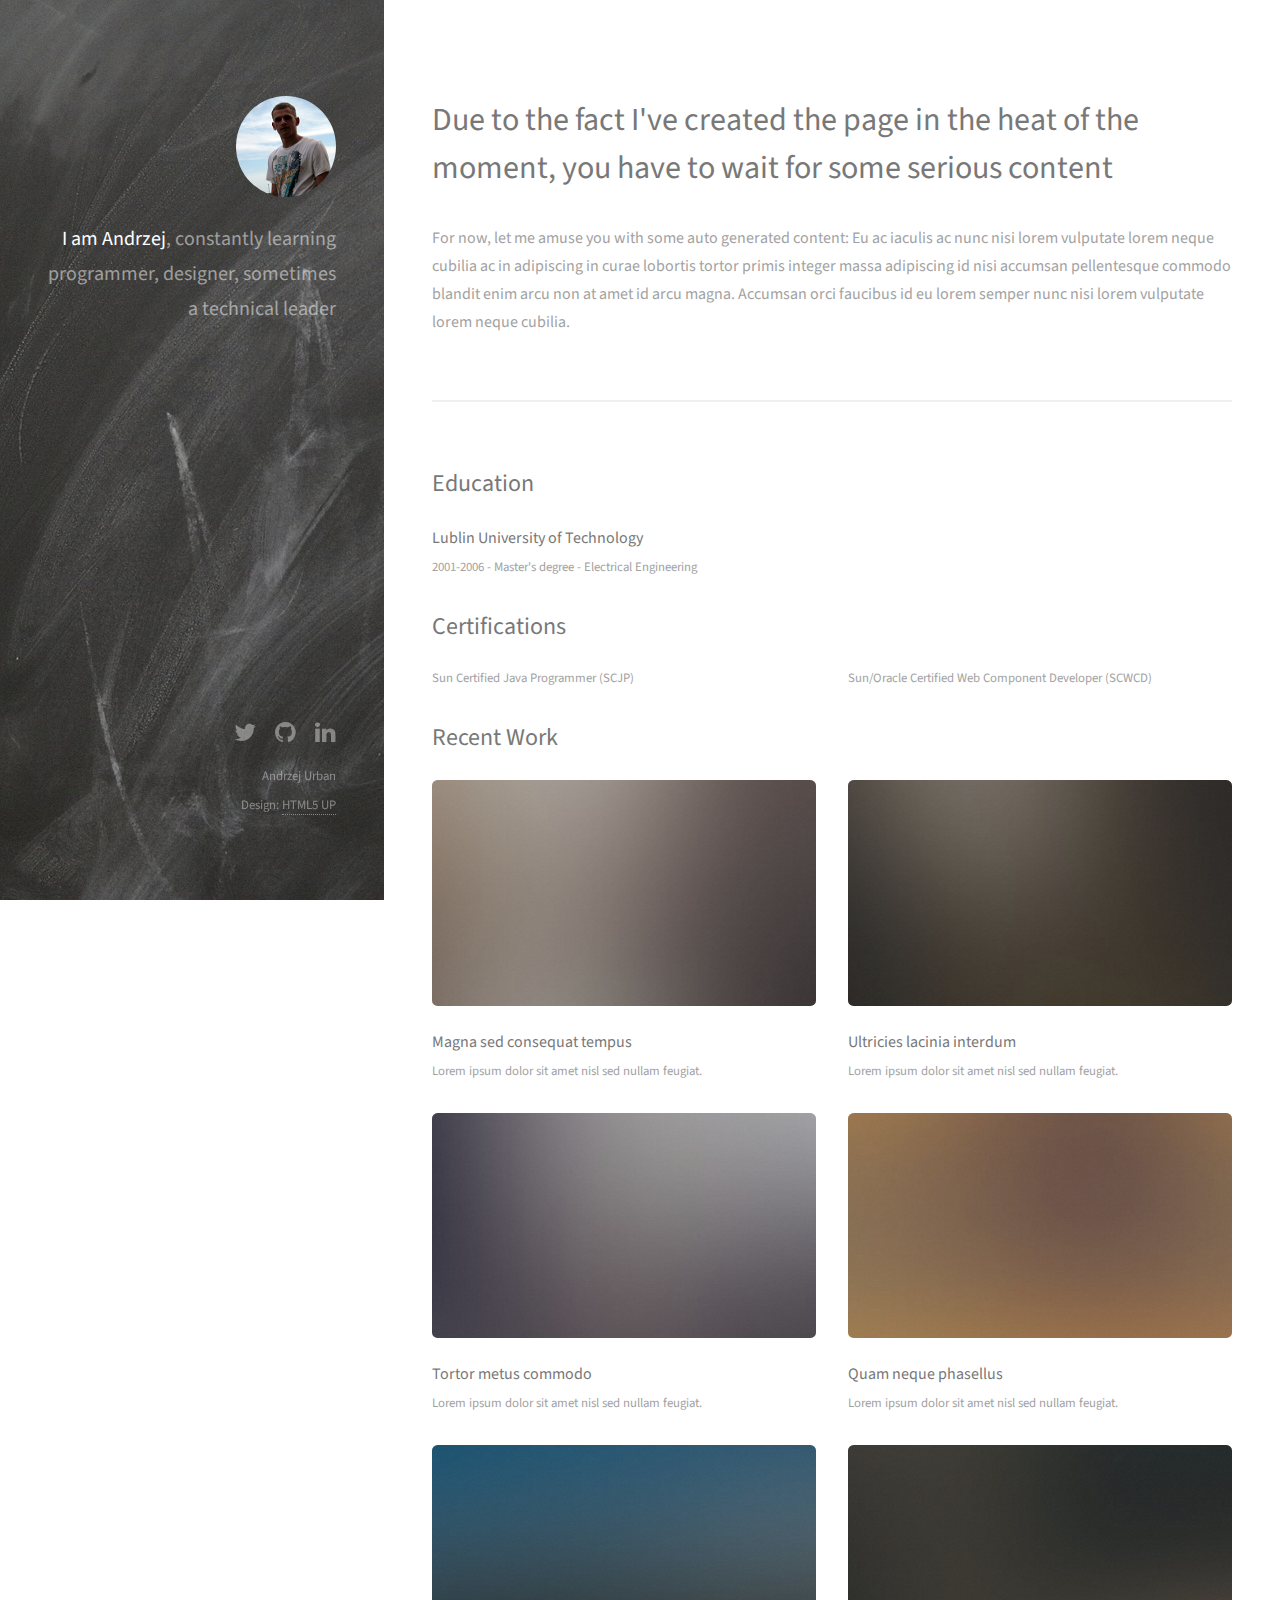
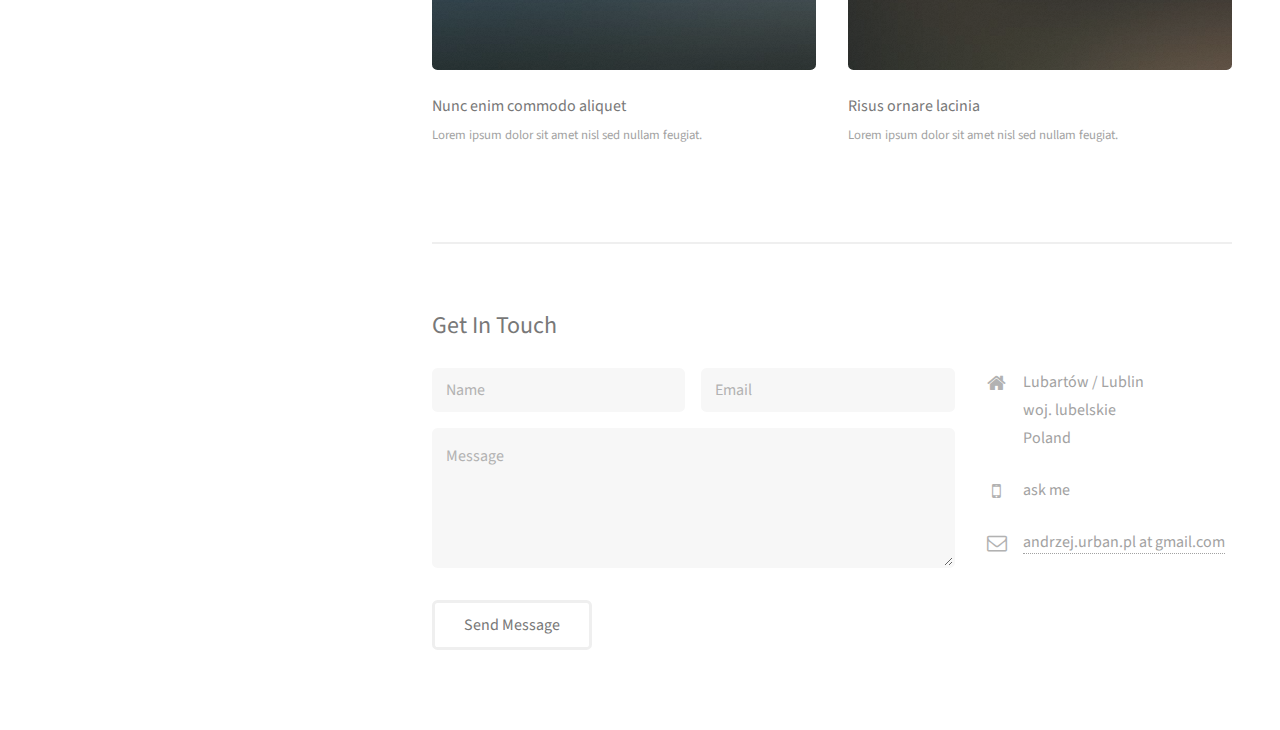
<file: index.html>
<!DOCTYPE HTML>
<!--
	Strata by HTML5 UP
	html5up.net | @n33co
	Free for personal and commercial use under the CCA 3.0 license (html5up.net/license)
-->
<html>
	<head>
		<title>Strata by HTML5 UP</title>
		<meta charset="utf-8" />
		<meta name="viewport" content="width=device-width, initial-scale=1" />
		<!--[if lte IE 8]><script src="assets/js/ie/html5shiv.js"></script><![endif]-->
		<link rel="stylesheet" href="assets/css/main.css" />
		<!--[if lte IE 8]><link rel="stylesheet" href="assets/css/ie8.css" /><![endif]-->
	</head>
	<body id="top">

		<!-- Header -->
			<header id="header">
				<a href="#" class="image avatar"><img src="images/avatar-a.png" alt="" /></a>
				<h1><strong>I am Andrzej</strong>, <br /> constantly learning programmer,<br />
				designer, sometimes a technical leader<br />
				</h1>
			</header>

		<!-- Main -->
			<div id="main">

				<!-- One -->
					<section id="one">
						<header class="major">
							<h2>Due to the fact I've created the page in the heat of the moment, you have to wait for some serious content<br /></h2>
						</header>
						<p>For now, let me amuse you with some auto generated content: Eu ac iaculis ac nunc nisi lorem vulputate lorem neque cubilia ac in adipiscing in curae lobortis tortor primis integer massa adipiscing id nisi accumsan pellentesque commodo blandit enim arcu non at amet id arcu magna. Accumsan orci faucibus id eu lorem semper nunc nisi lorem vulputate lorem neque cubilia.</p>
					</section>

				<!-- Two -->
					<section id="two">
						<h2>Education</h2>
						<div class="row">
            				<article class="6u 12u$(xsmall) work-item">
								<h3>Lublin University of Technology</h3>
								<p>2001-2006 - Master's degree - Electrical Engineering</p>
							</article>
                        </div>
                        <h2>Certifications</h2>
						<div class="row">
            				<article class="6u 12u$(xsmall) work-item">
								<p>Sun Certified Java Programmer (SCJP)</p>
							</article>
                            <article class="6u 12u$(xsmall) work-item">
								<p>Sun/Oracle Certified Web Component Developer (SCWCD)</p>
							</article>
                        </div>

                        <h2>Recent Work</h2>
						<div class="row">
							<article class="6u 12u$(xsmall) work-item">
								<a href="images/fulls/01.jpg" class="image fit thumb"><img src="images/thumbs/01.jpg" alt="" /></a>
								<h3>Magna sed consequat tempus</h3>
								<p>Lorem ipsum dolor sit amet nisl sed nullam feugiat.</p>
							</article>
							<article class="6u$ 12u$(xsmall) work-item">
								<a href="images/fulls/02.jpg" class="image fit thumb"><img src="images/thumbs/02.jpg" alt="" /></a>
								<h3>Ultricies lacinia interdum</h3>
								<p>Lorem ipsum dolor sit amet nisl sed nullam feugiat.</p>
							</article>
							<article class="6u 12u$(xsmall) work-item">
								<a href="images/fulls/03.jpg" class="image fit thumb"><img src="images/thumbs/03.jpg" alt="" /></a>
								<h3>Tortor metus commodo</h3>
								<p>Lorem ipsum dolor sit amet nisl sed nullam feugiat.</p>
							</article>
							<article class="6u$ 12u$(xsmall) work-item">
								<a href="images/fulls/04.jpg" class="image fit thumb"><img src="images/thumbs/04.jpg" alt="" /></a>
								<h3>Quam neque phasellus</h3>
								<p>Lorem ipsum dolor sit amet nisl sed nullam feugiat.</p>
							</article>
							<article class="6u 12u$(xsmall) work-item">
								<a href="images/fulls/05.jpg" class="image fit thumb"><img src="images/thumbs/05.jpg" alt="" /></a>
								<h3>Nunc enim commodo aliquet</h3>
								<p>Lorem ipsum dolor sit amet nisl sed nullam feugiat.</p>
							</article>
							<article class="6u$ 12u$(xsmall) work-item">
								<a href="images/fulls/06.jpg" class="image fit thumb"><img src="images/thumbs/06.jpg" alt="" /></a>
								<h3>Risus ornare lacinia</h3>
								<p>Lorem ipsum dolor sit amet nisl sed nullam feugiat.</p>
							</article>
						</div>
					</section>

				<!-- Three -->
					<section id="three">
						<h2>Get In Touch</h2>
<!--						<p>Accumsan pellentesque commodo blandit enim arcu non at amet id arcu magna. Accumsan orci faucibus id eu lorem semper nunc nisi lorem vulputate lorem neque lorem ipsum dolor.</p>-->
						<div class="row">
							<div class="8u 12u$(small)">
								<form method="post" action="#">
									<div class="row uniform 50%">
										<div class="6u 12u$(xsmall)"><input type="text" name="name" id="name" placeholder="Name" /></div>
										<div class="6u$ 12u$(xsmall)"><input type="email" name="email" id="email" placeholder="Email" /></div>
										<div class="12u$"><textarea name="message" id="message" placeholder="Message" rows="4"></textarea></div>
									</div>
								</form>
								<ul class="actions">
									<li><input type="submit" value="Send Message" /></li>
								</ul>
							</div>
							<div class="4u$ 12u$(small)">
								<ul class="labeled-icons">
									<li>
										<h3 class="icon fa-home"><span class="label">Address</span></h3>
										Lubartów / Lublin<br />
										woj. lubelskie <br />
										Poland
									</li>
									<li>
										<h3 class="icon fa-mobile"><span class="label">Phone</span></h3>
										ask me
									</li>
									<li>
										<h3 class="icon fa-envelope-o"><span class="label">Email</span></h3>
										<a href="#">andrzej.urban.pl&nbsp;at&nbsp;gmail.com</a>
									</li>
								</ul>
							</div>
						</div>
					</section>

			</div>

		<!-- Footer -->
			<footer id="footer">
				<ul class="icons">
					<li><a href="https://twitter.com/andrzejurb" class="icon fa-twitter"><span class="label">Twitter</span></a></li>
					<li><a href="https://github.com/andrzeju" class="icon fa-github"><span class="label">Github</span></a></li>
					<li><a href="https://www.linkedin.com/in/andrzej-urban-0442908" class="icon fa-linkedin"><span class="label">LinkedIn</span></a></li>
				</ul>
				<ul class="copyright">
					<li>Andrzej Urban</li><li>Design: <a href="http://html5up.net">HTML5 UP</a></li>
				</ul>
			</footer>

		<!-- Scripts -->
			<script src="assets/js/jquery.min.js"></script>
			<script src="assets/js/jquery.poptrox.min.js"></script>
			<script src="assets/js/skel.min.js"></script>
			<script src="assets/js/util.js"></script>
			<!--[if lte IE 8]><script src="assets/js/ie/respond.min.js"></script><![endif]-->
			<script src="assets/js/main.js"></script>

	</body>
</html>
</file>
<file: assets/css/main.css>
@import url("font-awesome.min.css");
@import url("http://fonts.googleapis.com/css?family=Source+Sans+Pro:400,400italic");

/*
	Strata by HTML5 UP
	html5up.net | @n33co
	Free for personal and commercial use under the CCA 3.0 license (html5up.net/license)
*/

/* Reset */

	html, body, div, span, applet, object, iframe, h1, h2, h3, h4, h5, h6, p, blockquote, pre, a, abbr, acronym, address, big, cite, code, del, dfn, em, img, ins, kbd, q, s, samp, small, strike, strong, sub, sup, tt, var, b, u, i, center, dl, dt, dd, ol, ul, li, fieldset, form, label, legend, table, caption, tbody, tfoot, thead, tr, th, td, article, aside, canvas, details, embed, figure, figcaption, footer, header, hgroup, menu, nav, output, ruby, section, summary, time, mark, audio, video {
		margin: 0;
		padding: 0;
		border: 0;
		font-size: 100%;
		font: inherit;
		vertical-align: baseline;
	}

	article, aside, details, figcaption, figure, footer, header, hgroup, menu, nav, section {
		display: block;
	}

	body {
		line-height: 1;
	}

	ol, ul {
		list-style: none;
	}

	blockquote, q {
		quotes: none;
	}

	blockquote:before, blockquote:after, q:before, q:after {
		content: '';
		content: none;
	}

	table {
		border-collapse: collapse;
		border-spacing: 0;
	}

	body {
		-webkit-text-size-adjust: none;
	}

/* Box Model */

	*, *:before, *:after {
		-moz-box-sizing: border-box;
		-webkit-box-sizing: border-box;
		box-sizing: border-box;
	}

/* Containers */

	.container {
		margin-left: auto;
		margin-right: auto;
	}

	.container.\31 25\25 {
		width: 100%;
		max-width: 1200px;
		min-width: 960px;
	}

	.container.\37 5\25 {
		width: 720px;
	}

	.container.\35 0\25 {
		width: 480px;
	}

	.container.\32 5\25 {
		width: 240px;
	}

	.container {
		width: 960px;
	}

	@media screen and (max-width: 1800px) {

		.container.\31 25\25 {
			width: 100%;
			max-width: 1200px;
			min-width: 960px;
		}

		.container.\37 5\25 {
			width: 720px;
		}

		.container.\35 0\25 {
			width: 480px;
		}

		.container.\32 5\25 {
			width: 240px;
		}

		.container {
			width: 960px;
		}

	}

	@media screen and (max-width: 1280px) {

		.container.\31 25\25 {
			width: 100%;
			max-width: 1200px;
			min-width: 960px;
		}

		.container.\37 5\25 {
			width: 720px;
		}

		.container.\35 0\25 {
			width: 480px;
		}

		.container.\32 5\25 {
			width: 240px;
		}

		.container {
			width: 960px;
		}

	}

	@media screen and (max-width: 980px) {

		.container.\31 25\25 {
			width: 100%;
			max-width: 1200px;
			min-width: 960px;
		}

		.container.\37 5\25 {
			width: 720px;
		}

		.container.\35 0\25 {
			width: 480px;
		}

		.container.\32 5\25 {
			width: 240px;
		}

		.container {
			width: 960px;
		}

	}

	@media screen and (max-width: 736px) {

		.container.\31 25\25 {
			width: 100%;
			max-width: 1200px;
			min-width: 960px;
		}

		.container.\37 5\25 {
			width: 720px;
		}

		.container.\35 0\25 {
			width: 480px;
		}

		.container.\32 5\25 {
			width: 240px;
		}

		.container {
			width: 960px;
		}

	}

	@media screen and (max-width: 480px) {

		.container.\31 25\25 {
			width: 100%;
			max-width: 1200px;
			min-width: 960px;
		}

		.container.\37 5\25 {
			width: 720px;
		}

		.container.\35 0\25 {
			width: 480px;
		}

		.container.\32 5\25 {
			width: 240px;
		}

		.container {
			width: 960px;
		}

	}

/* Grid */

	.row {
		border-bottom: solid 1px transparent;
		-moz-box-sizing: border-box;
		-webkit-box-sizing: border-box;
		box-sizing: border-box;
	}

	.row > * {
		float: left;
		-moz-box-sizing: border-box;
		-webkit-box-sizing: border-box;
		box-sizing: border-box;
	}

	.row:after, .row:before {
		content: '';
		display: block;
		clear: both;
		height: 0;
	}

	.row.uniform > * > :first-child {
		margin-top: 0;
	}

	.row.uniform > * > :last-child {
		margin-bottom: 0;
	}

	.row.\30 \25 > * {
		padding: 0 0 0 0em;
	}

	.row.\30 \25 {
		margin: 0 0 -1px 0em;
	}

	.row.uniform.\30 \25 > * {
		padding: 0em 0 0 0em;
	}

	.row.uniform.\30 \25 {
		margin: 0em 0 -1px 0em;
	}

	.row > * {
		padding: 0 0 0 2.5em;
	}

	.row {
		margin: 0 0 -1px -2.5em;
	}

	.row.uniform > * {
		padding: 2.5em 0 0 2.5em;
	}

	.row.uniform {
		margin: -2.5em 0 -1px -2.5em;
	}

	.row.\32 00\25 > * {
		padding: 0 0 0 5em;
	}

	.row.\32 00\25 {
		margin: 0 0 -1px -5em;
	}

	.row.uniform.\32 00\25 > * {
		padding: 5em 0 0 5em;
	}

	.row.uniform.\32 00\25 {
		margin: -5em 0 -1px -5em;
	}

	.row.\31 50\25 > * {
		padding: 0 0 0 3.75em;
	}

	.row.\31 50\25 {
		margin: 0 0 -1px -3.75em;
	}

	.row.uniform.\31 50\25 > * {
		padding: 3.75em 0 0 3.75em;
	}

	.row.uniform.\31 50\25 {
		margin: -3.75em 0 -1px -3.75em;
	}

	.row.\35 0\25 > * {
		padding: 0 0 0 1.25em;
	}

	.row.\35 0\25 {
		margin: 0 0 -1px -1.25em;
	}

	.row.uniform.\35 0\25 > * {
		padding: 1.25em 0 0 1.25em;
	}

	.row.uniform.\35 0\25 {
		margin: -1.25em 0 -1px -1.25em;
	}

	.row.\32 5\25 > * {
		padding: 0 0 0 0.625em;
	}

	.row.\32 5\25 {
		margin: 0 0 -1px -0.625em;
	}

	.row.uniform.\32 5\25 > * {
		padding: 0.625em 0 0 0.625em;
	}

	.row.uniform.\32 5\25 {
		margin: -0.625em 0 -1px -0.625em;
	}

	.\31 2u, .\31 2u\24 {
		width: 100%;
		clear: none;
		margin-left: 0;
	}

	.\31 1u, .\31 1u\24 {
		width: 91.6666666667%;
		clear: none;
		margin-left: 0;
	}

	.\31 0u, .\31 0u\24 {
		width: 83.3333333333%;
		clear: none;
		margin-left: 0;
	}

	.\39 u, .\39 u\24 {
		width: 75%;
		clear: none;
		margin-left: 0;
	}

	.\38 u, .\38 u\24 {
		width: 66.6666666667%;
		clear: none;
		margin-left: 0;
	}

	.\37 u, .\37 u\24 {
		width: 58.3333333333%;
		clear: none;
		margin-left: 0;
	}

	.\36 u, .\36 u\24 {
		width: 50%;
		clear: none;
		margin-left: 0;
	}

	.\35 u, .\35 u\24 {
		width: 41.6666666667%;
		clear: none;
		margin-left: 0;
	}

	.\34 u, .\34 u\24 {
		width: 33.3333333333%;
		clear: none;
		margin-left: 0;
	}

	.\33 u, .\33 u\24 {
		width: 25%;
		clear: none;
		margin-left: 0;
	}

	.\32 u, .\32 u\24 {
		width: 16.6666666667%;
		clear: none;
		margin-left: 0;
	}

	.\31 u, .\31 u\24 {
		width: 8.3333333333%;
		clear: none;
		margin-left: 0;
	}

	.\31 2u\24 + *,
	.\31 1u\24 + *,
	.\31 0u\24 + *,
	.\39 u\24 + *,
	.\38 u\24 + *,
	.\37 u\24 + *,
	.\36 u\24 + *,
	.\35 u\24 + *,
	.\34 u\24 + *,
	.\33 u\24 + *,
	.\32 u\24 + *,
	.\31 u\24 + * {
		clear: left;
	}

	.\-11u {
		margin-left: 91.66667%;
	}

	.\-10u {
		margin-left: 83.33333%;
	}

	.\-9u {
		margin-left: 75%;
	}

	.\-8u {
		margin-left: 66.66667%;
	}

	.\-7u {
		margin-left: 58.33333%;
	}

	.\-6u {
		margin-left: 50%;
	}

	.\-5u {
		margin-left: 41.66667%;
	}

	.\-4u {
		margin-left: 33.33333%;
	}

	.\-3u {
		margin-left: 25%;
	}

	.\-2u {
		margin-left: 16.66667%;
	}

	.\-1u {
		margin-left: 8.33333%;
	}

	@media screen and (max-width: 1800px) {

		.row > * {
			padding: 0 0 0 2.5em;
		}

		.row {
			margin: 0 0 -1px -2.5em;
		}

		.row.uniform > * {
			padding: 2.5em 0 0 2.5em;
		}

		.row.uniform {
			margin: -2.5em 0 -1px -2.5em;
		}

		.row.\32 00\25 > * {
			padding: 0 0 0 5em;
		}

		.row.\32 00\25 {
			margin: 0 0 -1px -5em;
		}

		.row.uniform.\32 00\25 > * {
			padding: 5em 0 0 5em;
		}

		.row.uniform.\32 00\25 {
			margin: -5em 0 -1px -5em;
		}

		.row.\31 50\25 > * {
			padding: 0 0 0 3.75em;
		}

		.row.\31 50\25 {
			margin: 0 0 -1px -3.75em;
		}

		.row.uniform.\31 50\25 > * {
			padding: 3.75em 0 0 3.75em;
		}

		.row.uniform.\31 50\25 {
			margin: -3.75em 0 -1px -3.75em;
		}

		.row.\35 0\25 > * {
			padding: 0 0 0 1.25em;
		}

		.row.\35 0\25 {
			margin: 0 0 -1px -1.25em;
		}

		.row.uniform.\35 0\25 > * {
			padding: 1.25em 0 0 1.25em;
		}

		.row.uniform.\35 0\25 {
			margin: -1.25em 0 -1px -1.25em;
		}

		.row.\32 5\25 > * {
			padding: 0 0 0 0.625em;
		}

		.row.\32 5\25 {
			margin: 0 0 -1px -0.625em;
		}

		.row.uniform.\32 5\25 > * {
			padding: 0.625em 0 0 0.625em;
		}

		.row.uniform.\32 5\25 {
			margin: -0.625em 0 -1px -0.625em;
		}

		.\31 2u\28xlarge\29, .\31 2u\24\28xlarge\29 {
			width: 100%;
			clear: none;
			margin-left: 0;
		}

		.\31 1u\28xlarge\29, .\31 1u\24\28xlarge\29 {
			width: 91.6666666667%;
			clear: none;
			margin-left: 0;
		}

		.\31 0u\28xlarge\29, .\31 0u\24\28xlarge\29 {
			width: 83.3333333333%;
			clear: none;
			margin-left: 0;
		}

		.\39 u\28xlarge\29, .\39 u\24\28xlarge\29 {
			width: 75%;
			clear: none;
			margin-left: 0;
		}

		.\38 u\28xlarge\29, .\38 u\24\28xlarge\29 {
			width: 66.6666666667%;
			clear: none;
			margin-left: 0;
		}

		.\37 u\28xlarge\29, .\37 u\24\28xlarge\29 {
			width: 58.3333333333%;
			clear: none;
			margin-left: 0;
		}

		.\36 u\28xlarge\29, .\36 u\24\28xlarge\29 {
			width: 50%;
			clear: none;
			margin-left: 0;
		}

		.\35 u\28xlarge\29, .\35 u\24\28xlarge\29 {
			width: 41.6666666667%;
			clear: none;
			margin-left: 0;
		}

		.\34 u\28xlarge\29, .\34 u\24\28xlarge\29 {
			width: 33.3333333333%;
			clear: none;
			margin-left: 0;
		}

		.\33 u\28xlarge\29, .\33 u\24\28xlarge\29 {
			width: 25%;
			clear: none;
			margin-left: 0;
		}

		.\32 u\28xlarge\29, .\32 u\24\28xlarge\29 {
			width: 16.6666666667%;
			clear: none;
			margin-left: 0;
		}

		.\31 u\28xlarge\29, .\31 u\24\28xlarge\29 {
			width: 8.3333333333%;
			clear: none;
			margin-left: 0;
		}

		.\31 2u\24\28xlarge\29 + *,
		.\31 1u\24\28xlarge\29 + *,
		.\31 0u\24\28xlarge\29 + *,
		.\39 u\24\28xlarge\29 + *,
		.\38 u\24\28xlarge\29 + *,
		.\37 u\24\28xlarge\29 + *,
		.\36 u\24\28xlarge\29 + *,
		.\35 u\24\28xlarge\29 + *,
		.\34 u\24\28xlarge\29 + *,
		.\33 u\24\28xlarge\29 + *,
		.\32 u\24\28xlarge\29 + *,
		.\31 u\24\28xlarge\29 + * {
			clear: left;
		}

		.\-11u\28xlarge\29 {
			margin-left: 91.66667%;
		}

		.\-10u\28xlarge\29 {
			margin-left: 83.33333%;
		}

		.\-9u\28xlarge\29 {
			margin-left: 75%;
		}

		.\-8u\28xlarge\29 {
			margin-left: 66.66667%;
		}

		.\-7u\28xlarge\29 {
			margin-left: 58.33333%;
		}

		.\-6u\28xlarge\29 {
			margin-left: 50%;
		}

		.\-5u\28xlarge\29 {
			margin-left: 41.66667%;
		}

		.\-4u\28xlarge\29 {
			margin-left: 33.33333%;
		}

		.\-3u\28xlarge\29 {
			margin-left: 25%;
		}

		.\-2u\28xlarge\29 {
			margin-left: 16.66667%;
		}

		.\-1u\28xlarge\29 {
			margin-left: 8.33333%;
		}

	}

	@media screen and (max-width: 1280px) {

		.row > * {
			padding: 0 0 0 2em;
		}

		.row {
			margin: 0 0 -1px -2em;
		}

		.row.uniform > * {
			padding: 2em 0 0 2em;
		}

		.row.uniform {
			margin: -2em 0 -1px -2em;
		}

		.row.\32 00\25 > * {
			padding: 0 0 0 4em;
		}

		.row.\32 00\25 {
			margin: 0 0 -1px -4em;
		}

		.row.uniform.\32 00\25 > * {
			padding: 4em 0 0 4em;
		}

		.row.uniform.\32 00\25 {
			margin: -4em 0 -1px -4em;
		}

		.row.\31 50\25 > * {
			padding: 0 0 0 3em;
		}

		.row.\31 50\25 {
			margin: 0 0 -1px -3em;
		}

		.row.uniform.\31 50\25 > * {
			padding: 3em 0 0 3em;
		}

		.row.uniform.\31 50\25 {
			margin: -3em 0 -1px -3em;
		}

		.row.\35 0\25 > * {
			padding: 0 0 0 1em;
		}

		.row.\35 0\25 {
			margin: 0 0 -1px -1em;
		}

		.row.uniform.\35 0\25 > * {
			padding: 1em 0 0 1em;
		}

		.row.uniform.\35 0\25 {
			margin: -1em 0 -1px -1em;
		}

		.row.\32 5\25 > * {
			padding: 0 0 0 0.5em;
		}

		.row.\32 5\25 {
			margin: 0 0 -1px -0.5em;
		}

		.row.uniform.\32 5\25 > * {
			padding: 0.5em 0 0 0.5em;
		}

		.row.uniform.\32 5\25 {
			margin: -0.5em 0 -1px -0.5em;
		}

		.\31 2u\28large\29, .\31 2u\24\28large\29 {
			width: 100%;
			clear: none;
			margin-left: 0;
		}

		.\31 1u\28large\29, .\31 1u\24\28large\29 {
			width: 91.6666666667%;
			clear: none;
			margin-left: 0;
		}

		.\31 0u\28large\29, .\31 0u\24\28large\29 {
			width: 83.3333333333%;
			clear: none;
			margin-left: 0;
		}

		.\39 u\28large\29, .\39 u\24\28large\29 {
			width: 75%;
			clear: none;
			margin-left: 0;
		}

		.\38 u\28large\29, .\38 u\24\28large\29 {
			width: 66.6666666667%;
			clear: none;
			margin-left: 0;
		}

		.\37 u\28large\29, .\37 u\24\28large\29 {
			width: 58.3333333333%;
			clear: none;
			margin-left: 0;
		}

		.\36 u\28large\29, .\36 u\24\28large\29 {
			width: 50%;
			clear: none;
			margin-left: 0;
		}

		.\35 u\28large\29, .\35 u\24\28large\29 {
			width: 41.6666666667%;
			clear: none;
			margin-left: 0;
		}

		.\34 u\28large\29, .\34 u\24\28large\29 {
			width: 33.3333333333%;
			clear: none;
			margin-left: 0;
		}

		.\33 u\28large\29, .\33 u\24\28large\29 {
			width: 25%;
			clear: none;
			margin-left: 0;
		}

		.\32 u\28large\29, .\32 u\24\28large\29 {
			width: 16.6666666667%;
			clear: none;
			margin-left: 0;
		}

		.\31 u\28large\29, .\31 u\24\28large\29 {
			width: 8.3333333333%;
			clear: none;
			margin-left: 0;
		}

		.\31 2u\24\28large\29 + *,
		.\31 1u\24\28large\29 + *,
		.\31 0u\24\28large\29 + *,
		.\39 u\24\28large\29 + *,
		.\38 u\24\28large\29 + *,
		.\37 u\24\28large\29 + *,
		.\36 u\24\28large\29 + *,
		.\35 u\24\28large\29 + *,
		.\34 u\24\28large\29 + *,
		.\33 u\24\28large\29 + *,
		.\32 u\24\28large\29 + *,
		.\31 u\24\28large\29 + * {
			clear: left;
		}

		.\-11u\28large\29 {
			margin-left: 91.66667%;
		}

		.\-10u\28large\29 {
			margin-left: 83.33333%;
		}

		.\-9u\28large\29 {
			margin-left: 75%;
		}

		.\-8u\28large\29 {
			margin-left: 66.66667%;
		}

		.\-7u\28large\29 {
			margin-left: 58.33333%;
		}

		.\-6u\28large\29 {
			margin-left: 50%;
		}

		.\-5u\28large\29 {
			margin-left: 41.66667%;
		}

		.\-4u\28large\29 {
			margin-left: 33.33333%;
		}

		.\-3u\28large\29 {
			margin-left: 25%;
		}

		.\-2u\28large\29 {
			margin-left: 16.66667%;
		}

		.\-1u\28large\29 {
			margin-left: 8.33333%;
		}

	}

	@media screen and (max-width: 980px) {

		.row > * {
			padding: 0 0 0 2em;
		}

		.row {
			margin: 0 0 -1px -2em;
		}

		.row.uniform > * {
			padding: 2em 0 0 2em;
		}

		.row.uniform {
			margin: -2em 0 -1px -2em;
		}

		.row.\32 00\25 > * {
			padding: 0 0 0 4em;
		}

		.row.\32 00\25 {
			margin: 0 0 -1px -4em;
		}

		.row.uniform.\32 00\25 > * {
			padding: 4em 0 0 4em;
		}

		.row.uniform.\32 00\25 {
			margin: -4em 0 -1px -4em;
		}

		.row.\31 50\25 > * {
			padding: 0 0 0 3em;
		}

		.row.\31 50\25 {
			margin: 0 0 -1px -3em;
		}

		.row.uniform.\31 50\25 > * {
			padding: 3em 0 0 3em;
		}

		.row.uniform.\31 50\25 {
			margin: -3em 0 -1px -3em;
		}

		.row.\35 0\25 > * {
			padding: 0 0 0 1em;
		}

		.row.\35 0\25 {
			margin: 0 0 -1px -1em;
		}

		.row.uniform.\35 0\25 > * {
			padding: 1em 0 0 1em;
		}

		.row.uniform.\35 0\25 {
			margin: -1em 0 -1px -1em;
		}

		.row.\32 5\25 > * {
			padding: 0 0 0 0.5em;
		}

		.row.\32 5\25 {
			margin: 0 0 -1px -0.5em;
		}

		.row.uniform.\32 5\25 > * {
			padding: 0.5em 0 0 0.5em;
		}

		.row.uniform.\32 5\25 {
			margin: -0.5em 0 -1px -0.5em;
		}

		.\31 2u\28medium\29, .\31 2u\24\28medium\29 {
			width: 100%;
			clear: none;
			margin-left: 0;
		}

		.\31 1u\28medium\29, .\31 1u\24\28medium\29 {
			width: 91.6666666667%;
			clear: none;
			margin-left: 0;
		}

		.\31 0u\28medium\29, .\31 0u\24\28medium\29 {
			width: 83.3333333333%;
			clear: none;
			margin-left: 0;
		}

		.\39 u\28medium\29, .\39 u\24\28medium\29 {
			width: 75%;
			clear: none;
			margin-left: 0;
		}

		.\38 u\28medium\29, .\38 u\24\28medium\29 {
			width: 66.6666666667%;
			clear: none;
			margin-left: 0;
		}

		.\37 u\28medium\29, .\37 u\24\28medium\29 {
			width: 58.3333333333%;
			clear: none;
			margin-left: 0;
		}

		.\36 u\28medium\29, .\36 u\24\28medium\29 {
			width: 50%;
			clear: none;
			margin-left: 0;
		}

		.\35 u\28medium\29, .\35 u\24\28medium\29 {
			width: 41.6666666667%;
			clear: none;
			margin-left: 0;
		}

		.\34 u\28medium\29, .\34 u\24\28medium\29 {
			width: 33.3333333333%;
			clear: none;
			margin-left: 0;
		}

		.\33 u\28medium\29, .\33 u\24\28medium\29 {
			width: 25%;
			clear: none;
			margin-left: 0;
		}

		.\32 u\28medium\29, .\32 u\24\28medium\29 {
			width: 16.6666666667%;
			clear: none;
			margin-left: 0;
		}

		.\31 u\28medium\29, .\31 u\24\28medium\29 {
			width: 8.3333333333%;
			clear: none;
			margin-left: 0;
		}

		.\31 2u\24\28medium\29 + *,
		.\31 1u\24\28medium\29 + *,
		.\31 0u\24\28medium\29 + *,
		.\39 u\24\28medium\29 + *,
		.\38 u\24\28medium\29 + *,
		.\37 u\24\28medium\29 + *,
		.\36 u\24\28medium\29 + *,
		.\35 u\24\28medium\29 + *,
		.\34 u\24\28medium\29 + *,
		.\33 u\24\28medium\29 + *,
		.\32 u\24\28medium\29 + *,
		.\31 u\24\28medium\29 + * {
			clear: left;
		}

		.\-11u\28medium\29 {
			margin-left: 91.66667%;
		}

		.\-10u\28medium\29 {
			margin-left: 83.33333%;
		}

		.\-9u\28medium\29 {
			margin-left: 75%;
		}

		.\-8u\28medium\29 {
			margin-left: 66.66667%;
		}

		.\-7u\28medium\29 {
			margin-left: 58.33333%;
		}

		.\-6u\28medium\29 {
			margin-left: 50%;
		}

		.\-5u\28medium\29 {
			margin-left: 41.66667%;
		}

		.\-4u\28medium\29 {
			margin-left: 33.33333%;
		}

		.\-3u\28medium\29 {
			margin-left: 25%;
		}

		.\-2u\28medium\29 {
			margin-left: 16.66667%;
		}

		.\-1u\28medium\29 {
			margin-left: 8.33333%;
		}

	}

	@media screen and (max-width: 736px) {

		.row > * {
			padding: 0 0 0 1.5em;
		}

		.row {
			margin: 0 0 -1px -1.5em;
		}

		.row.uniform > * {
			padding: 1.5em 0 0 1.5em;
		}

		.row.uniform {
			margin: -1.5em 0 -1px -1.5em;
		}

		.row.\32 00\25 > * {
			padding: 0 0 0 3em;
		}

		.row.\32 00\25 {
			margin: 0 0 -1px -3em;
		}

		.row.uniform.\32 00\25 > * {
			padding: 3em 0 0 3em;
		}

		.row.uniform.\32 00\25 {
			margin: -3em 0 -1px -3em;
		}

		.row.\31 50\25 > * {
			padding: 0 0 0 2.25em;
		}

		.row.\31 50\25 {
			margin: 0 0 -1px -2.25em;
		}

		.row.uniform.\31 50\25 > * {
			padding: 2.25em 0 0 2.25em;
		}

		.row.uniform.\31 50\25 {
			margin: -2.25em 0 -1px -2.25em;
		}

		.row.\35 0\25 > * {
			padding: 0 0 0 0.75em;
		}

		.row.\35 0\25 {
			margin: 0 0 -1px -0.75em;
		}

		.row.uniform.\35 0\25 > * {
			padding: 0.75em 0 0 0.75em;
		}

		.row.uniform.\35 0\25 {
			margin: -0.75em 0 -1px -0.75em;
		}

		.row.\32 5\25 > * {
			padding: 0 0 0 0.375em;
		}

		.row.\32 5\25 {
			margin: 0 0 -1px -0.375em;
		}

		.row.uniform.\32 5\25 > * {
			padding: 0.375em 0 0 0.375em;
		}

		.row.uniform.\32 5\25 {
			margin: -0.375em 0 -1px -0.375em;
		}

		.\31 2u\28small\29, .\31 2u\24\28small\29 {
			width: 100%;
			clear: none;
			margin-left: 0;
		}

		.\31 1u\28small\29, .\31 1u\24\28small\29 {
			width: 91.6666666667%;
			clear: none;
			margin-left: 0;
		}

		.\31 0u\28small\29, .\31 0u\24\28small\29 {
			width: 83.3333333333%;
			clear: none;
			margin-left: 0;
		}

		.\39 u\28small\29, .\39 u\24\28small\29 {
			width: 75%;
			clear: none;
			margin-left: 0;
		}

		.\38 u\28small\29, .\38 u\24\28small\29 {
			width: 66.6666666667%;
			clear: none;
			margin-left: 0;
		}

		.\37 u\28small\29, .\37 u\24\28small\29 {
			width: 58.3333333333%;
			clear: none;
			margin-left: 0;
		}

		.\36 u\28small\29, .\36 u\24\28small\29 {
			width: 50%;
			clear: none;
			margin-left: 0;
		}

		.\35 u\28small\29, .\35 u\24\28small\29 {
			width: 41.6666666667%;
			clear: none;
			margin-left: 0;
		}

		.\34 u\28small\29, .\34 u\24\28small\29 {
			width: 33.3333333333%;
			clear: none;
			margin-left: 0;
		}

		.\33 u\28small\29, .\33 u\24\28small\29 {
			width: 25%;
			clear: none;
			margin-left: 0;
		}

		.\32 u\28small\29, .\32 u\24\28small\29 {
			width: 16.6666666667%;
			clear: none;
			margin-left: 0;
		}

		.\31 u\28small\29, .\31 u\24\28small\29 {
			width: 8.3333333333%;
			clear: none;
			margin-left: 0;
		}

		.\31 2u\24\28small\29 + *,
		.\31 1u\24\28small\29 + *,
		.\31 0u\24\28small\29 + *,
		.\39 u\24\28small\29 + *,
		.\38 u\24\28small\29 + *,
		.\37 u\24\28small\29 + *,
		.\36 u\24\28small\29 + *,
		.\35 u\24\28small\29 + *,
		.\34 u\24\28small\29 + *,
		.\33 u\24\28small\29 + *,
		.\32 u\24\28small\29 + *,
		.\31 u\24\28small\29 + * {
			clear: left;
		}

		.\-11u\28small\29 {
			margin-left: 91.66667%;
		}

		.\-10u\28small\29 {
			margin-left: 83.33333%;
		}

		.\-9u\28small\29 {
			margin-left: 75%;
		}

		.\-8u\28small\29 {
			margin-left: 66.66667%;
		}

		.\-7u\28small\29 {
			margin-left: 58.33333%;
		}

		.\-6u\28small\29 {
			margin-left: 50%;
		}

		.\-5u\28small\29 {
			margin-left: 41.66667%;
		}

		.\-4u\28small\29 {
			margin-left: 33.33333%;
		}

		.\-3u\28small\29 {
			margin-left: 25%;
		}

		.\-2u\28small\29 {
			margin-left: 16.66667%;
		}

		.\-1u\28small\29 {
			margin-left: 8.33333%;
		}

	}

	@media screen and (max-width: 480px) {

		.row > * {
			padding: 0 0 0 1.5em;
		}

		.row {
			margin: 0 0 -1px -1.5em;
		}

		.row.uniform > * {
			padding: 1.5em 0 0 1.5em;
		}

		.row.uniform {
			margin: -1.5em 0 -1px -1.5em;
		}

		.row.\32 00\25 > * {
			padding: 0 0 0 3em;
		}

		.row.\32 00\25 {
			margin: 0 0 -1px -3em;
		}

		.row.uniform.\32 00\25 > * {
			padding: 3em 0 0 3em;
		}

		.row.uniform.\32 00\25 {
			margin: -3em 0 -1px -3em;
		}

		.row.\31 50\25 > * {
			padding: 0 0 0 2.25em;
		}

		.row.\31 50\25 {
			margin: 0 0 -1px -2.25em;
		}

		.row.uniform.\31 50\25 > * {
			padding: 2.25em 0 0 2.25em;
		}

		.row.uniform.\31 50\25 {
			margin: -2.25em 0 -1px -2.25em;
		}

		.row.\35 0\25 > * {
			padding: 0 0 0 0.75em;
		}

		.row.\35 0\25 {
			margin: 0 0 -1px -0.75em;
		}

		.row.uniform.\35 0\25 > * {
			padding: 0.75em 0 0 0.75em;
		}

		.row.uniform.\35 0\25 {
			margin: -0.75em 0 -1px -0.75em;
		}

		.row.\32 5\25 > * {
			padding: 0 0 0 0.375em;
		}

		.row.\32 5\25 {
			margin: 0 0 -1px -0.375em;
		}

		.row.uniform.\32 5\25 > * {
			padding: 0.375em 0 0 0.375em;
		}

		.row.uniform.\32 5\25 {
			margin: -0.375em 0 -1px -0.375em;
		}

		.\31 2u\28xsmall\29, .\31 2u\24\28xsmall\29 {
			width: 100%;
			clear: none;
			margin-left: 0;
		}

		.\31 1u\28xsmall\29, .\31 1u\24\28xsmall\29 {
			width: 91.6666666667%;
			clear: none;
			margin-left: 0;
		}

		.\31 0u\28xsmall\29, .\31 0u\24\28xsmall\29 {
			width: 83.3333333333%;
			clear: none;
			margin-left: 0;
		}

		.\39 u\28xsmall\29, .\39 u\24\28xsmall\29 {
			width: 75%;
			clear: none;
			margin-left: 0;
		}

		.\38 u\28xsmall\29, .\38 u\24\28xsmall\29 {
			width: 66.6666666667%;
			clear: none;
			margin-left: 0;
		}

		.\37 u\28xsmall\29, .\37 u\24\28xsmall\29 {
			width: 58.3333333333%;
			clear: none;
			margin-left: 0;
		}

		.\36 u\28xsmall\29, .\36 u\24\28xsmall\29 {
			width: 50%;
			clear: none;
			margin-left: 0;
		}

		.\35 u\28xsmall\29, .\35 u\24\28xsmall\29 {
			width: 41.6666666667%;
			clear: none;
			margin-left: 0;
		}

		.\34 u\28xsmall\29, .\34 u\24\28xsmall\29 {
			width: 33.3333333333%;
			clear: none;
			margin-left: 0;
		}

		.\33 u\28xsmall\29, .\33 u\24\28xsmall\29 {
			width: 25%;
			clear: none;
			margin-left: 0;
		}

		.\32 u\28xsmall\29, .\32 u\24\28xsmall\29 {
			width: 16.6666666667%;
			clear: none;
			margin-left: 0;
		}

		.\31 u\28xsmall\29, .\31 u\24\28xsmall\29 {
			width: 8.3333333333%;
			clear: none;
			margin-left: 0;
		}

		.\31 2u\24\28xsmall\29 + *,
		.\31 1u\24\28xsmall\29 + *,
		.\31 0u\24\28xsmall\29 + *,
		.\39 u\24\28xsmall\29 + *,
		.\38 u\24\28xsmall\29 + *,
		.\37 u\24\28xsmall\29 + *,
		.\36 u\24\28xsmall\29 + *,
		.\35 u\24\28xsmall\29 + *,
		.\34 u\24\28xsmall\29 + *,
		.\33 u\24\28xsmall\29 + *,
		.\32 u\24\28xsmall\29 + *,
		.\31 u\24\28xsmall\29 + * {
			clear: left;
		}

		.\-11u\28xsmall\29 {
			margin-left: 91.66667%;
		}

		.\-10u\28xsmall\29 {
			margin-left: 83.33333%;
		}

		.\-9u\28xsmall\29 {
			margin-left: 75%;
		}

		.\-8u\28xsmall\29 {
			margin-left: 66.66667%;
		}

		.\-7u\28xsmall\29 {
			margin-left: 58.33333%;
		}

		.\-6u\28xsmall\29 {
			margin-left: 50%;
		}

		.\-5u\28xsmall\29 {
			margin-left: 41.66667%;
		}

		.\-4u\28xsmall\29 {
			margin-left: 33.33333%;
		}

		.\-3u\28xsmall\29 {
			margin-left: 25%;
		}

		.\-2u\28xsmall\29 {
			margin-left: 16.66667%;
		}

		.\-1u\28xsmall\29 {
			margin-left: 8.33333%;
		}

	}

/* Basic */

	body {
		background: #fff;
	}

		body.is-loading *, body.is-loading *:before, body.is-loading *:after {
			-moz-animation: none !important;
			-webkit-animation: none !important;
			-ms-animation: none !important;
			animation: none !important;
			-moz-transition: none !important;
			-webkit-transition: none !important;
			-ms-transition: none !important;
			transition: none !important;
		}

	body, input, select, textarea {
		color: #a2a2a2;
		font-family: "Source Sans Pro", Helvetica, sans-serif;
		font-size: 16pt;
		font-weight: 400;
		line-height: 1.75em;
	}

	a {
		-moz-transition: color 0.2s ease-in-out, border-color 0.2s ease-in-out;
		-webkit-transition: color 0.2s ease-in-out, border-color 0.2s ease-in-out;
		-ms-transition: color 0.2s ease-in-out, border-color 0.2s ease-in-out;
		transition: color 0.2s ease-in-out, border-color 0.2s ease-in-out;
		border-bottom: dotted 1px;
		color: #49bf9d;
		text-decoration: none;
	}

		a:hover {
			border-bottom-color: transparent;
			color: #49bf9d !important;
			text-decoration: none;
		}

	strong, b {
		color: #787878;
		font-weight: 400;
	}

	em, i {
		font-style: italic;
	}

	p {
		margin: 0 0 2em 0;
	}

	h1, h2, h3, h4, h5, h6 {
		color: #787878;
		font-weight: 400;
		line-height: 1em;
		margin: 0 0 1em 0;
	}

		h1 a, h2 a, h3 a, h4 a, h5 a, h6 a {
			color: inherit;
			text-decoration: none;
		}

	h1 {
		font-size: 2em;
		line-height: 1.5em;
	}

	h2 {
		font-size: 1.5em;
		line-height: 1.5em;
	}

	h3 {
		font-size: 1.25em;
		line-height: 1.5em;
	}

	h4 {
		font-size: 1.1em;
		line-height: 1.5em;
	}

	h5 {
		font-size: 0.9em;
		line-height: 1.5em;
	}

	h6 {
		font-size: 0.7em;
		line-height: 1.5em;
	}

	sub {
		font-size: 0.8em;
		position: relative;
		top: 0.5em;
	}

	sup {
		font-size: 0.8em;
		position: relative;
		top: -0.5em;
	}

	hr {
		border: 0;
		border-bottom: solid 2px #efefef;
		margin: 2em 0;
	}

		hr.major {
			margin: 3em 0;
		}

	blockquote {
		border-left: solid 6px #efefef;
		font-style: italic;
		margin: 0 0 2em 0;
		padding: 0.5em 0 0.5em 1.5em;
	}

	code {
		background: #f7f7f7;
		border-radius: 0.35em;
		border: solid 2px #efefef;
		font-family: "Courier New", monospace;
		font-size: 0.9em;
		margin: 0 0.25em;
		padding: 0.25em 0.65em;
	}

	pre {
		-webkit-overflow-scrolling: touch;
		font-family: "Courier New", monospace;
		font-size: 0.9em;
		margin: 0 0 2em 0;
	}

		pre code {
			display: block;
			line-height: 1.75em;
			padding: 1em 1.5em;
			overflow-x: auto;
		}

	.align-left {
		text-align: left;
	}

	.align-center {
		text-align: center;
	}

	.align-right {
		text-align: right;
	}

/* Section/Article */

	section.special, article.special {
		text-align: center;
	}

	header p {
		color: #b2b2b2;
		position: relative;
		margin: 0 0 1.5em 0;
	}

	header h2 + p {
		font-size: 1.25em;
		margin-top: -1em;
		line-height: 1.5em;
	}

	header h3 + p {
		font-size: 1.1em;
		margin-top: -0.8em;
		line-height: 1.5em;
	}

	header h4 + p,
	header h5 + p,
	header h6 + p {
		font-size: 0.9em;
		margin-top: -0.6em;
		line-height: 1.5em;
	}

	header.major h2 {
		font-size: 2em;
	}

/* Form */

	form {
		margin: 0 0 2em 0;
	}

	label {
		color: #787878;
		display: block;
		font-size: 0.9em;
		font-weight: 400;
		margin: 0 0 1em 0;
	}

	input[type="text"],
	input[type="password"],
	input[type="email"],
	select,
	textarea {
		-moz-appearance: none;
		-webkit-appearance: none;
		-ms-appearance: none;
		appearance: none;
		background: #f7f7f7;
		border-radius: 0.35em;
		border: solid 2px transparent;
		color: inherit;
		display: block;
		outline: 0;
		padding: 0 0.75em;
		text-decoration: none;
		width: 100%;
	}

		input[type="text"]:invalid,
		input[type="password"]:invalid,
		input[type="email"]:invalid,
		select:invalid,
		textarea:invalid {
			box-shadow: none;
		}

		input[type="text"]:focus,
		input[type="password"]:focus,
		input[type="email"]:focus,
		select:focus,
		textarea:focus {
			border-color: #49bf9d;
		}

	.select-wrapper {
		text-decoration: none;
		display: block;
		position: relative;
	}

		.select-wrapper:before {
			-moz-osx-font-smoothing: grayscale;
			-webkit-font-smoothing: antialiased;
			font-family: FontAwesome;
			font-style: normal;
			font-weight: normal;
			text-transform: none !important;
		}

		.select-wrapper:before {
			color: #dfdfdf;
			content: '\f078';
			display: block;
			height: 2.75em;
			line-height: 2.75em;
			pointer-events: none;
			position: absolute;
			right: 0;
			text-align: center;
			top: 0;
			width: 2.75em;
		}

		.select-wrapper select::-ms-expand {
			display: none;
		}

	input[type="text"],
	input[type="password"],
	input[type="email"],
	select {
		height: 2.75em;
	}

	textarea {
		padding: 0.75em;
	}

	input[type="checkbox"],
	input[type="radio"] {
		-moz-appearance: none;
		-webkit-appearance: none;
		-ms-appearance: none;
		appearance: none;
		display: block;
		float: left;
		margin-right: -2em;
		opacity: 0;
		width: 1em;
		z-index: -1;
	}

		input[type="checkbox"] + label,
		input[type="radio"] + label {
			text-decoration: none;
			color: #a2a2a2;
			cursor: pointer;
			display: inline-block;
			font-size: 1em;
			font-weight: 400;
			padding-left: 2.4em;
			padding-right: 0.75em;
			position: relative;
		}

			input[type="checkbox"] + label:before,
			input[type="radio"] + label:before {
				-moz-osx-font-smoothing: grayscale;
				-webkit-font-smoothing: antialiased;
				font-family: FontAwesome;
				font-style: normal;
				font-weight: normal;
				text-transform: none !important;
			}

			input[type="checkbox"] + label:before,
			input[type="radio"] + label:before {
				background: #f7f7f7;
				border-radius: 0.35em;
				border: solid 2px transparent;
				content: '';
				display: inline-block;
				height: 1.65em;
				left: 0;
				line-height: 1.58125em;
				position: absolute;
				text-align: center;
				top: 0;
				width: 1.65em;
			}

		input[type="checkbox"]:checked + label:before,
		input[type="radio"]:checked + label:before {
			background: #787878;
			border-color: #787878;
			color: #fff;
			content: '\f00c';
		}

		input[type="checkbox"]:focus + label:before,
		input[type="radio"]:focus + label:before {
			border-color: #49bf9d;
		}

	input[type="checkbox"] + label:before {
		border-radius: 0.35em;
	}

	input[type="radio"] + label:before {
		border-radius: 100%;
	}

	::-webkit-input-placeholder {
		color: #b2b2b2 !important;
		opacity: 1.0;
	}

	:-moz-placeholder {
		color: #b2b2b2 !important;
		opacity: 1.0;
	}

	::-moz-placeholder {
		color: #b2b2b2 !important;
		opacity: 1.0;
	}

	:-ms-input-placeholder {
		color: #b2b2b2 !important;
		opacity: 1.0;
	}

	.formerize-placeholder {
		color: #b2b2b2 !important;
		opacity: 1.0;
	}

/* Box */

	.box {
		border-radius: 0.35em;
		border: solid 2px #efefef;
		margin-bottom: 2em;
		padding: 1.5em;
	}

		.box > :last-child,
		.box > :last-child > :last-child,
		.box > :last-child > :last-child > :last-child {
			margin-bottom: 0;
		}

		.box.alt {
			border: 0;
			border-radius: 0;
			padding: 0;
		}

/* Icon */

	.icon {
		text-decoration: none;
		border-bottom: none;
		position: relative;
	}

		.icon:before {
			-moz-osx-font-smoothing: grayscale;
			-webkit-font-smoothing: antialiased;
			font-family: FontAwesome;
			font-style: normal;
			font-weight: normal;
			text-transform: none !important;
		}

		.icon > .label {
			display: none;
		}

/* Image */

	.image {
		border-radius: 0.35em;
		border: 0;
		display: inline-block;
		position: relative;
	}

		.image:before {
			-moz-transition: opacity 0.2s ease-in-out;
			-webkit-transition: opacity 0.2s ease-in-out;
			-ms-transition: opacity 0.2s ease-in-out;
			transition: opacity 0.2s ease-in-out;
			background: url("images/overlay.png");
			border-radius: 0.35em;
			content: '';
			display: block;
			height: 100%;
			left: 0;
			opacity: 0.5;
			position: absolute;
			top: 0;
			width: 100%;
		}

		.image.thumb {
			text-align: center;
		}

			.image.thumb:after {
				-moz-transition: opacity 0.2s ease-in-out;
				-webkit-transition: opacity 0.2s ease-in-out;
				-ms-transition: opacity 0.2s ease-in-out;
				transition: opacity 0.2s ease-in-out;
				border-radius: 0.35em;
				border: solid 3px rgba(255, 255, 255, 0.5);
				color: #fff;
				content: 'View';
				display: inline-block;
				font-size: 0.8em;
				font-weight: 400;
				left: 50%;
				line-height: 2.25em;
				margin: -1.25em 0 0 -3em;
				opacity: 0;
				padding: 0 1.5em;
				position: absolute;
				text-align: center;
				text-decoration: none;
				top: 50%;
				white-space: nowrap;
			}

			.image.thumb:hover:after {
				opacity: 1.0;
			}

			.image.thumb:hover:before {
				background: url("images/overlay.png"), url("images/overlay.png");
				opacity: 1.0;
			}

		.image img {
			border-radius: 0.35em;
			display: block;
		}

		.image.left {
			float: left;
			margin: 0 1.5em 1em 0;
			top: 0.25em;
		}

		.image.right {
			float: right;
			margin: 0 0 1em 1.5em;
			top: 0.25em;
		}

		.image.left, .image.right {
			max-width: 40%;
		}

			.image.left img, .image.right img {
				width: 100%;
			}

		.image.fit {
			display: block;
			margin: 0 0 2em 0;
			width: 100%;
		}

			.image.fit img {
				width: 100%;
			}

		.image.avatar {
			border-radius: 100%;
		}

			.image.avatar:before {
				display: none;
			}

			.image.avatar img {
				border-radius: 100%;
				width: 100%;
			}

/* List */

	ol {
		list-style: decimal;
		margin: 0 0 2em 0;
		padding-left: 1.25em;
	}

		ol li {
			padding-left: 0.25em;
		}

	ul {
		list-style: disc;
		margin: 0 0 2em 0;
		padding-left: 1em;
	}

		ul li {
			padding-left: 0.5em;
		}

		ul.alt {
			list-style: none;
			padding-left: 0;
		}

			ul.alt li {
				border-top: solid 2px #efefef;
				padding: 0.5em 0;
			}

				ul.alt li:first-child {
					border-top: 0;
					padding-top: 0;
				}

		ul.icons {
			cursor: default;
			list-style: none;
			padding-left: 0;
		}

			ul.icons li {
				display: inline-block;
				padding: 0 1em 0 0;
			}

				ul.icons li:last-child {
					padding-right: 0;
				}

				ul.icons li .icon:before {
					font-size: 1.5em;
				}

		ul.actions {
			cursor: default;
			list-style: none;
			padding-left: 0;
		}

			ul.actions li {
				display: inline-block;
				padding: 0 1em 0 0;
				vertical-align: middle;
			}

				ul.actions li:last-child {
					padding-right: 0;
				}

			ul.actions.small li {
				padding: 0 0.5em 0 0;
			}

			ul.actions.vertical li {
				display: block;
				padding: 1em 0 0 0;
			}

				ul.actions.vertical li:first-child {
					padding-top: 0;
				}

				ul.actions.vertical li > * {
					margin-bottom: 0;
				}

			ul.actions.vertical.small li {
				padding: 0.5em 0 0 0;
			}

				ul.actions.vertical.small li:first-child {
					padding-top: 0;
				}

			ul.actions.fit {
				display: table;
				margin-left: -1em;
				padding: 0;
				table-layout: fixed;
				width: calc(100% + 1em);
			}

				ul.actions.fit li {
					display: table-cell;
					padding: 0 0 0 1em;
				}

					ul.actions.fit li > * {
						margin-bottom: 0;
					}

				ul.actions.fit.small {
					margin-left: -0.5em;
					width: calc(100% + 0.5em);
				}

					ul.actions.fit.small li {
						padding: 0 0 0 0.5em;
					}

		ul.labeled-icons {
			list-style: none;
			padding: 0;
		}

			ul.labeled-icons li {
				line-height: 1.75em;
				margin: 1.5em 0 0 0;
				padding-left: 2.25em;
				position: relative;
			}

				ul.labeled-icons li:first-child {
					margin-top: 0;
				}

				ul.labeled-icons li a {
					color: inherit;
				}

				ul.labeled-icons li h3 {
					color: #b2b2b2;
					left: 0;
					position: absolute;
					text-align: center;
					top: 0;
					width: 1em;
				}

	dl {
		margin: 0 0 2em 0;
	}

/* Table */

	.table-wrapper {
		-webkit-overflow-scrolling: touch;
		overflow-x: auto;
	}

	table {
		margin: 0 0 2em 0;
		width: 100%;
	}

		table tbody tr {
			border: solid 1px #efefef;
			border-left: 0;
			border-right: 0;
		}

			table tbody tr:nth-child(2n + 1) {
				background-color: #f7f7f7;
			}

		table td {
			padding: 0.75em 0.75em;
		}

		table th {
			color: #787878;
			font-size: 0.9em;
			font-weight: 400;
			padding: 0 0.75em 0.75em 0.75em;
			text-align: left;
		}

		table thead {
			border-bottom: solid 2px #efefef;
		}

		table tfoot {
			border-top: solid 2px #efefef;
		}

		table.alt {
			border-collapse: separate;
		}

			table.alt tbody tr td {
				border: solid 2px #efefef;
				border-left-width: 0;
				border-top-width: 0;
			}

				table.alt tbody tr td:first-child {
					border-left-width: 2px;
				}

			table.alt tbody tr:first-child td {
				border-top-width: 2px;
			}

			table.alt thead {
				border-bottom: 0;
			}

			table.alt tfoot {
				border-top: 0;
			}

/* Button */

	input[type="submit"],
	input[type="reset"],
	input[type="button"],
	.button {
		-moz-appearance: none;
		-webkit-appearance: none;
		-ms-appearance: none;
		appearance: none;
		-moz-transition: background-color 0.2s ease-in-out, color 0.2s ease-in-out, border-color 0.2s ease-in-out;
		-webkit-transition: background-color 0.2s ease-in-out, color 0.2s ease-in-out, border-color 0.2s ease-in-out;
		-ms-transition: background-color 0.2s ease-in-out, color 0.2s ease-in-out, border-color 0.2s ease-in-out;
		transition: background-color 0.2s ease-in-out, color 0.2s ease-in-out, border-color 0.2s ease-in-out;
		background-color: transparent;
		border-radius: 0.35em;
		border: solid 3px #efefef;
		color: #787878 !important;
		cursor: pointer;
		display: inline-block;
		font-weight: 400;
		height: 3.15em;
		height: calc(2.75em + 6px);
		line-height: 2.75em;
		min-width: 10em;
		padding: 0 1.5em;
		text-align: center;
		text-decoration: none;
		white-space: nowrap;
	}

		input[type="submit"]:hover,
		input[type="reset"]:hover,
		input[type="button"]:hover,
		.button:hover {
			border-color: #49bf9d;
			color: #49bf9d !important;
		}

		input[type="submit"]:active,
		input[type="reset"]:active,
		input[type="button"]:active,
		.button:active {
			background-color: rgba(73, 191, 157, 0.1);
			border-color: #49bf9d;
			color: #49bf9d !important;
		}

		input[type="submit"].icon,
		input[type="reset"].icon,
		input[type="button"].icon,
		.button.icon {
			padding-left: 1.35em;
		}

			input[type="submit"].icon:before,
			input[type="reset"].icon:before,
			input[type="button"].icon:before,
			.button.icon:before {
				margin-right: 0.5em;
			}

		input[type="submit"].fit,
		input[type="reset"].fit,
		input[type="button"].fit,
		.button.fit {
			display: block;
			margin: 0 0 1em 0;
			min-width: 0;
			width: 100%;
		}

		input[type="submit"].small,
		input[type="reset"].small,
		input[type="button"].small,
		.button.small {
			font-size: 0.8em;
		}

		input[type="submit"].big,
		input[type="reset"].big,
		input[type="button"].big,
		.button.big {
			font-size: 1.35em;
		}

		input[type="submit"].special,
		input[type="reset"].special,
		input[type="button"].special,
		.button.special {
			background-color: #49bf9d;
			border-color: #49bf9d;
			color: #ffffff !important;
		}

			input[type="submit"].special:hover,
			input[type="reset"].special:hover,
			input[type="button"].special:hover,
			.button.special:hover {
				background-color: #5cc6a7;
				border-color: #5cc6a7;
			}

			input[type="submit"].special:active,
			input[type="reset"].special:active,
			input[type="button"].special:active,
			.button.special:active {
				background-color: #3eb08f;
				border-color: #3eb08f;
			}

		input[type="submit"].disabled, input[type="submit"]:disabled,
		input[type="reset"].disabled,
		input[type="reset"]:disabled,
		input[type="button"].disabled,
		input[type="button"]:disabled,
		.button.disabled,
		.button:disabled {
			background-color: #e7e7e7 !important;
			border-color: #e7e7e7 !important;
			color: #b2b2b2 !important;
			cursor: default;
		}

/* Work Item */

	.work-item {
		margin: 0 0 2em 0;
	}

		.work-item .image {
			margin: 0 0 1.5em 0;
		}

		.work-item h3 {
			font-size: 1em;
			margin: 0 0 0.5em 0;
		}

		.work-item p {
			font-size: 0.8em;
			line-height: 1.5em;
			margin: 0;
		}

/* Header */

	#header {
		background-color: #1f1815;
		background-attachment: scroll,								fixed;
		background-image: url("images/overlay.png"), url("../../images/b1.jpg");
		background-position: top left,							top left;
		background-repeat: repeat,								repeat;
		background-size: auto,								cover 100%;
		color: rgba(255, 255, 255, 0.5);
		height: 100%;
		left: 0;
		padding: 8em 4em 0 0;
		position: fixed;
		text-align: right;
		top: 0;
		width: 35%;
	}

		#header strong, #header b {
			color: #ffffff;
		}

		#header h2, #header h3, #header h4, #header h5, #header h6 {
			color: #ffffff;
		}

		#header h1 {
			color: rgba(255, 255, 255, 0.5);
			font-size: 1.35em;
			line-height: 1.75em;
			margin: 0;
		}

		#header .image.avatar {
			margin: 0 0 1em 0;
			width: 6.25em;
		}

/* Footer */

	#footer {
		bottom: 0;
		left: 0;
		padding: 0 4em 6em 0;
		position: fixed;
		text-align: right;
		width: 35%;
	}

		#footer .icons {
			margin: 1em 0 0 0;
		}

			#footer .icons a {
				color: rgba(255, 255, 255, 0.4);
			}

		#footer .copyright {
			color: rgba(255, 255, 255, 0.4);
			font-size: 0.8em;
			list-style: none;
			margin: 1em 0 0 0;
			padding: 0;
		}

			#footer .copyright li {
				border-left: solid 1px rgba(255, 255, 255, 0.25);
				display: inline-block;
				line-height: 1em;
				margin-left: 0.75em;
				padding-left: 0.75em;
			}

				#footer .copyright li:first-child {
					border-left: 0;
					margin-left: 0;
					padding-left: 0;
				}

				#footer .copyright li a {
					color: inherit;
				}

/* Main */

	#main {
		margin-left: 35%;
		max-width: 54em;
		padding: 8em 4em 4em 4em;
		width: calc(100% - 35%);
	}

		#main > section {
			border-top: solid 2px #efefef;
			margin: 4em 0 0 0;
			padding: 4em 0 0 0;
		}

			#main > section:first-child {
				border-top: 0;
				margin-top: 0;
				padding-top: 0;
			}

/* Poptrox */

	@-moz-keyframes spin {
		0% {
			-moz-transform: rotate(0deg);
			-webkit-transform: rotate(0deg);
			-ms-transform: rotate(0deg);
			transform: rotate(0deg);
		}

		100% {
			-moz-transform: rotate(360deg);
			-webkit-transform: rotate(360deg);
			-ms-transform: rotate(360deg);
			transform: rotate(360deg);
		}
	}

	@-webkit-keyframes spin {
		0% {
			-moz-transform: rotate(0deg);
			-webkit-transform: rotate(0deg);
			-ms-transform: rotate(0deg);
			transform: rotate(0deg);
		}

		100% {
			-moz-transform: rotate(360deg);
			-webkit-transform: rotate(360deg);
			-ms-transform: rotate(360deg);
			transform: rotate(360deg);
		}
	}

	@-ms-keyframes spin {
		0% {
			-moz-transform: rotate(0deg);
			-webkit-transform: rotate(0deg);
			-ms-transform: rotate(0deg);
			transform: rotate(0deg);
		}

		100% {
			-moz-transform: rotate(360deg);
			-webkit-transform: rotate(360deg);
			-ms-transform: rotate(360deg);
			transform: rotate(360deg);
		}
	}

	@keyframes spin {
		0% {
			-moz-transform: rotate(0deg);
			-webkit-transform: rotate(0deg);
			-ms-transform: rotate(0deg);
			transform: rotate(0deg);
		}

		100% {
			-moz-transform: rotate(360deg);
			-webkit-transform: rotate(360deg);
			-ms-transform: rotate(360deg);
			transform: rotate(360deg);
		}
	}

	.poptrox-popup {
		-moz-box-sizing: content-box;
		-webkit-box-sizing: content-box;
		-ms-box-sizing: content-box;
		box-sizing: content-box;
		-webkit-tap-highlight-color: rgba(255, 255, 255, 0);
		background: #fff;
		border-radius: 0.35em;
		box-shadow: 0 0.1em 0.15em 0 rgba(0, 0, 0, 0.15);
		overflow: hidden;
		padding-bottom: 3em;
	}

		.poptrox-popup .loader {
			text-decoration: none;
			-moz-animation: spin 1s linear infinite;
			-webkit-animation: spin 1s linear infinite;
			-ms-animation: spin 1s linear infinite;
			animation: spin 1s linear infinite;
			font-size: 1.5em;
			height: 1em;
			left: 50%;
			line-height: 1em;
			margin: -0.5em 0 0 -0.5em;
			position: absolute;
			top: 50%;
			width: 1em;
		}

			.poptrox-popup .loader:before {
				-moz-osx-font-smoothing: grayscale;
				-webkit-font-smoothing: antialiased;
				font-family: FontAwesome;
				font-style: normal;
				font-weight: normal;
				text-transform: none !important;
			}

			.poptrox-popup .loader:before {
				content: '\f1ce';
			}

		.poptrox-popup .caption {
			background: #fff;
			bottom: 0;
			cursor: default;
			font-size: 0.9em;
			height: 3em;
			left: 0;
			line-height: 2.8em;
			position: absolute;
			text-align: center;
			width: 100%;
			z-index: 1;
		}

		.poptrox-popup .nav-next,
		.poptrox-popup .nav-previous {
			text-decoration: none;
			-moz-transition: opacity 0.2s ease-in-out;
			-webkit-transition: opacity 0.2s ease-in-out;
			-ms-transition: opacity 0.2s ease-in-out;
			transition: opacity 0.2s ease-in-out;
			-webkit-tap-highlight-color: rgba(255, 255, 255, 0);
			background: rgba(0, 0, 0, 0.01);
			cursor: pointer;
			height: 100%;
			opacity: 0;
			position: absolute;
			top: 0;
			width: 50%;
		}

			.poptrox-popup .nav-next:before,
			.poptrox-popup .nav-previous:before {
				-moz-osx-font-smoothing: grayscale;
				-webkit-font-smoothing: antialiased;
				font-family: FontAwesome;
				font-style: normal;
				font-weight: normal;
				text-transform: none !important;
			}

			.poptrox-popup .nav-next:before,
			.poptrox-popup .nav-previous:before {
				color: #fff;
				font-size: 2.5em;
				height: 1em;
				line-height: 1em;
				margin-top: -0.75em;
				position: absolute;
				text-align: center;
				top: 50%;
				width: 1.5em;
			}

		.poptrox-popup .nav-next {
			right: 0;
		}

			.poptrox-popup .nav-next:before {
				content: '\f105';
				right: 0;
			}

		.poptrox-popup .nav-previous {
			left: 0;
		}

			.poptrox-popup .nav-previous:before {
				content: '\f104';
				left: 0;
			}

		.poptrox-popup .closer {
			text-decoration: none;
			-moz-transition: opacity 0.2s ease-in-out;
			-webkit-transition: opacity 0.2s ease-in-out;
			-ms-transition: opacity 0.2s ease-in-out;
			transition: opacity 0.2s ease-in-out;
			-webkit-tap-highlight-color: rgba(255, 255, 255, 0);
			color: #fff;
			height: 4em;
			line-height: 4em;
			opacity: 0;
			position: absolute;
			right: 0;
			text-align: center;
			top: 0;
			width: 4em;
			z-index: 2;
		}

			.poptrox-popup .closer:before {
				-moz-osx-font-smoothing: grayscale;
				-webkit-font-smoothing: antialiased;
				font-family: FontAwesome;
				font-style: normal;
				font-weight: normal;
				text-transform: none !important;
			}

			.poptrox-popup .closer:before {
				-moz-box-sizing: content-box;
				-webkit-box-sizing: content-box;
				-ms-box-sizing: content-box;
				box-sizing: content-box;
				border-radius: 100%;
				border: solid 3px rgba(255, 255, 255, 0.5);
				content: '\f00d';
				display: block;
				font-size: 1em;
				height: 1.75em;
				left: 50%;
				line-height: 1.75em;
				margin: -0.875em 0 0 -0.875em;
				position: absolute;
				top: 50%;
				width: 1.75em;
			}

		.poptrox-popup:hover .nav-next,
		.poptrox-popup:hover .nav-previous {
			opacity: 0.5;
		}

			.poptrox-popup:hover .nav-next:hover,
			.poptrox-popup:hover .nav-previous:hover {
				opacity: 1.0;
			}

		.poptrox-popup:hover .closer {
			opacity: 0.5;
		}

			.poptrox-popup:hover .closer:hover {
				opacity: 1.0;
			}

/* Touch */

	body.is-touch .image.thumb:before {
		opacity: 0.5 !important;
	}

	body.is-touch .image.thumb:after {
		display: none !important;
	}

	body.is-touch #header {
		background-attachment: scroll;
		background-size: auto, cover;
	}

	body.is-touch .poptrox-popup .nav-next,
	body.is-touch .poptrox-popup .nav-previous,
	body.is-touch .poptrox-popup .closer {
		opacity: 1.0 !important;
	}

/* XLarge */

	@media screen and (max-width: 1800px) {

		/* Basic */

			body, input, select, textarea {
				font-size: 12pt;
			}

	}

/* Large */

	@media screen and (max-width: 1280px) {

		/* Header */

			#header {
				padding: 6em 3em 3em 3em;
				width: 30%;
			}

				#header h1 {
					font-size: 1.25em;
				}

					#header h1 br {
						display: none;
					}

		/* Footer */

			#footer {
				padding: 0 3em 5em 3em;
				width: 30%;
			}

				#footer .copyright li {
					border-left-width: 0;
					display: block;
					line-height: 2.25em;
					margin-left: 0;
					padding-left: 0;
				}

		/* Main */

			#main {
				margin-left: 30%;
				max-width: none;
				padding: 6em 3em 3em 3em;
				width: calc(100% - 30%);
			}

	}

/* Medium */

	@media screen and (max-width: 980px) {

		/* Basic */

			h1 br, h2 br, h3 br, h4 br, h5 br, h6 br {
				display: none;
			}

		/* List */

			ul.icons li .icon {
				font-size: 1.25em;
			}

		/* Header */

			#header {
				background-attachment: scroll;
				background-position: top left, center center;
				background-size: auto,		cover;
				left: auto;
				padding: 6em 4em;
				position: relative;
				text-align: center;
				top: auto;
				width: 100%;
			}

				#header h1 {
					font-size: 1.75em;
				}

					#header h1 br {
						display: inline;
					}

		/* Footer */

			#footer {
				background-attachment: scroll;
				background-color: #1f1815;
				background-image: url("images/overlay.png"), url("../../images/bg.jpg");
				background-position: top left,						bottom center;
				background-repeat: repeat,							no-repeat;
				background-size: auto,							cover;
				bottom: auto;
				left: auto;
				padding: 4em 4em 6em 4em;
				position: relative;
				text-align: center;
				width: 100%;
			}

				#footer .icons {
					margin: 0 0 1em 0;
				}

				#footer .copyright {
					margin: 0 0 1em 0;
				}

					#footer .copyright li {
						border-left-width: 1px;
						display: inline-block;
						line-height: 1em;
						margin-left: 0.75em;
						padding-left: 0.75em;
					}

		/* Main */

			#main {
				margin: 0;
				padding: 6em 4em;
				width: 100%;
			}

	}

/* Small */

	@media screen and (max-width: 736px) {

		/* Basic */

			h1 {
				font-size: 1.5em;
			}

			h2 {
				font-size: 1.2em;
			}

			h3 {
				font-size: 1em;
			}

		/* Section/Article */

			section.special, article.special {
				text-align: center;
			}

			header.major h2 {
				font-size: 1.35em;
			}

		/* List */

			ul.labeled-icons li {
				padding-left: 2em;
			}

				ul.labeled-icons li h3 {
					line-height: 1.75em;
				}

		/* Header */

			#header {
				padding: 2.25em 1.5em;
			}

				#header h1 {
					font-size: 1.35em;
				}

		/* Footer */

			#footer {
				padding: 2.25em 1.5em;
			}

		/* Main */

			#main {
				padding: 2.25em 1.5em 0.25em 1.5em;
			}

				#main > section {
					margin: 2.25em 0 0 0;
					padding: 2.25em 0 0 0;
				}

		/* Poptrox */

			.poptrox-popup {
				border-radius: 0;
			}

				.poptrox-popup .nav-next:before,
				.poptrox-popup .nav-previous:before {
					margin-top: -1em;
				}

	}

/* XSmall */

	@media screen and (max-width: 480px) {

		/* List */

			ul.actions {
				margin: 0 0 2em 0;
			}

				ul.actions li {
					display: block;
					padding: 1em 0 0 0;
					text-align: center;
					width: 100%;
				}

					ul.actions li:first-child {
						padding-top: 0;
					}

					ul.actions li > * {
						margin: 0 !important;
						width: 100%;
					}

						ul.actions li > *.icon:before {
							margin-left: -2em;
						}

				ul.actions.small li {
					padding: 0.5em 0 0 0;
				}

					ul.actions.small li:first-child {
						padding-top: 0;
					}

		/* Header */

			#header {
				padding: 4.5em 1.5em;
			}

				#header h1 br {
					display: none;
				}

		/* Footer */

			#footer .copyright li {
				border-left-width: 0;
				display: block;
				line-height: 2.25em;
				margin-left: 0;
				padding-left: 0;
			}

	}
</file>
<file: assets/css/ie8.css>
/*
	Strata by HTML5 UP
	html5up.net | @n33co
	Free for personal and commercial use under the CCA 3.0 license (html5up.net/license)
*/

/* Button */

	input[type="submit"],
	input[type="reset"],
	input[type="button"],
	.button {
		position: relative;
		-ms-behavior: url("assets/js/ie/PIE.htc");
	}

/* Form */

	input[type="text"],
	input[type="password"],
	input[type="email"],
	select,
	textarea {
		position: relative;
		-ms-behavior: url("assets/js/ie/PIE.htc");
	}

	input[type="text"],
	input[type="password"],
	input[type="email"],
	select {
		height: 2.75em;
		line-height: 2.75em;
	}

	input[type="checkbox"] + label:before,
	input[type="radio"] + label:before {
		display: none;
	}

/* Image */

	.image {
		position: relative;
		-ms-behavior: url("assets/js/ie/PIE.htc");
	}

		.image:before, .image:after {
			display: none !important;
		}

		.image img {
			position: relative;
			-ms-behavior: url("assets/js/ie/PIE.htc");
		}

/* Header */

	#header {
		background-image: url("../../images/bg.jpg");
		background-repeat: no-repeat;
		background-size: cover;
		-ms-behavior: url("assets/js/ie/backgroundsize.min.htc");
	}

		#header h1 {
			color: #ffffff;
		}

/* Footer */

	#footer .icons a {
		color: #ffffff;
	}
</file>
